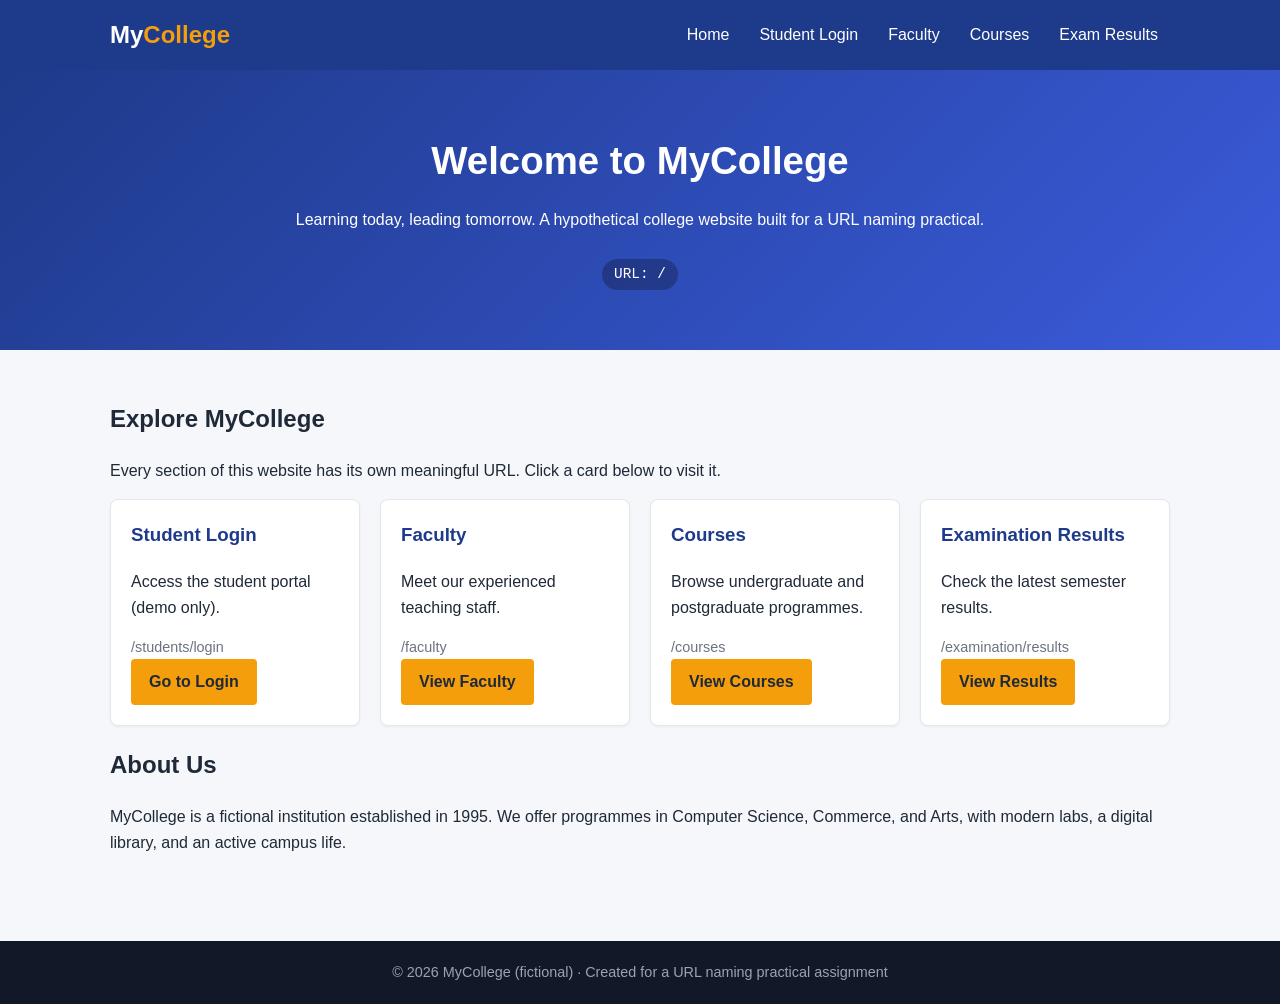
<file: index.html>
<!DOCTYPE html>
<html lang="en">
<head>
  <meta charset="UTF-8">
  <meta name="viewport" content="width=device-width, initial-scale=1.0">
  <title>Home | MyCollege</title>
  <link rel="stylesheet" href="/css/style.css">
</head>
<body>
  <header class="site-header">
    <div class="header-inner">
      <a href="/" class="logo">My<span>College</span></a>
      <button class="nav-toggle" aria-label="Toggle menu">&#9776;</button>
      <nav class="main-nav">
        <ul>
          <li><a href="/">Home</a></li>
          <li><a href="/students/login">Student Login</a></li>
          <li><a href="/faculty">Faculty</a></li>
          <li><a href="/courses">Courses</a></li>
          <li><a href="/examination/results">Exam Results</a></li>
        </ul>
      </nav>
    </div>
  </header>

  <section class="hero">
    <h1>Welcome to MyCollege</h1>
    <p>Learning today, leading tomorrow. A hypothetical college website built for a URL naming practical.</p>
    <span class="url-badge">URL: /</span>
  </section>

  <main>
    <h2>Explore MyCollege</h2>
    <p>Every section of this website has its own meaningful URL. Click a card below to visit it.</p>

    <div class="cards">
      <div class="card">
        <h3>Student Login</h3>
        <p>Access the student portal (demo only).</p>
        <p class="meta">/students/login</p>
        <a class="btn" href="/students/login">Go to Login</a>
      </div>
      <div class="card">
        <h3>Faculty</h3>
        <p>Meet our experienced teaching staff.</p>
        <p class="meta">/faculty</p>
        <a class="btn" href="/faculty">View Faculty</a>
      </div>
      <div class="card">
        <h3>Courses</h3>
        <p>Browse undergraduate and postgraduate programmes.</p>
        <p class="meta">/courses</p>
        <a class="btn" href="/courses">View Courses</a>
      </div>
      <div class="card">
        <h3>Examination Results</h3>
        <p>Check the latest semester results.</p>
        <p class="meta">/examination/results</p>
        <a class="btn" href="/examination/results">View Results</a>
      </div>
    </div>

    <h2>About Us</h2>
    <p>
      MyCollege is a fictional institution established in 1995. We offer programmes in
      Computer Science, Commerce, and Arts, with modern labs, a digital library, and an
      active campus life.
    </p>
  </main>

  <footer class="site-footer">
    &copy; <span id="year">2026</span> MyCollege (fictional) &middot; Created for a URL naming practical assignment
  </footer>

  <script src="/js/main.js"></script>
</body>
</html>
</file>
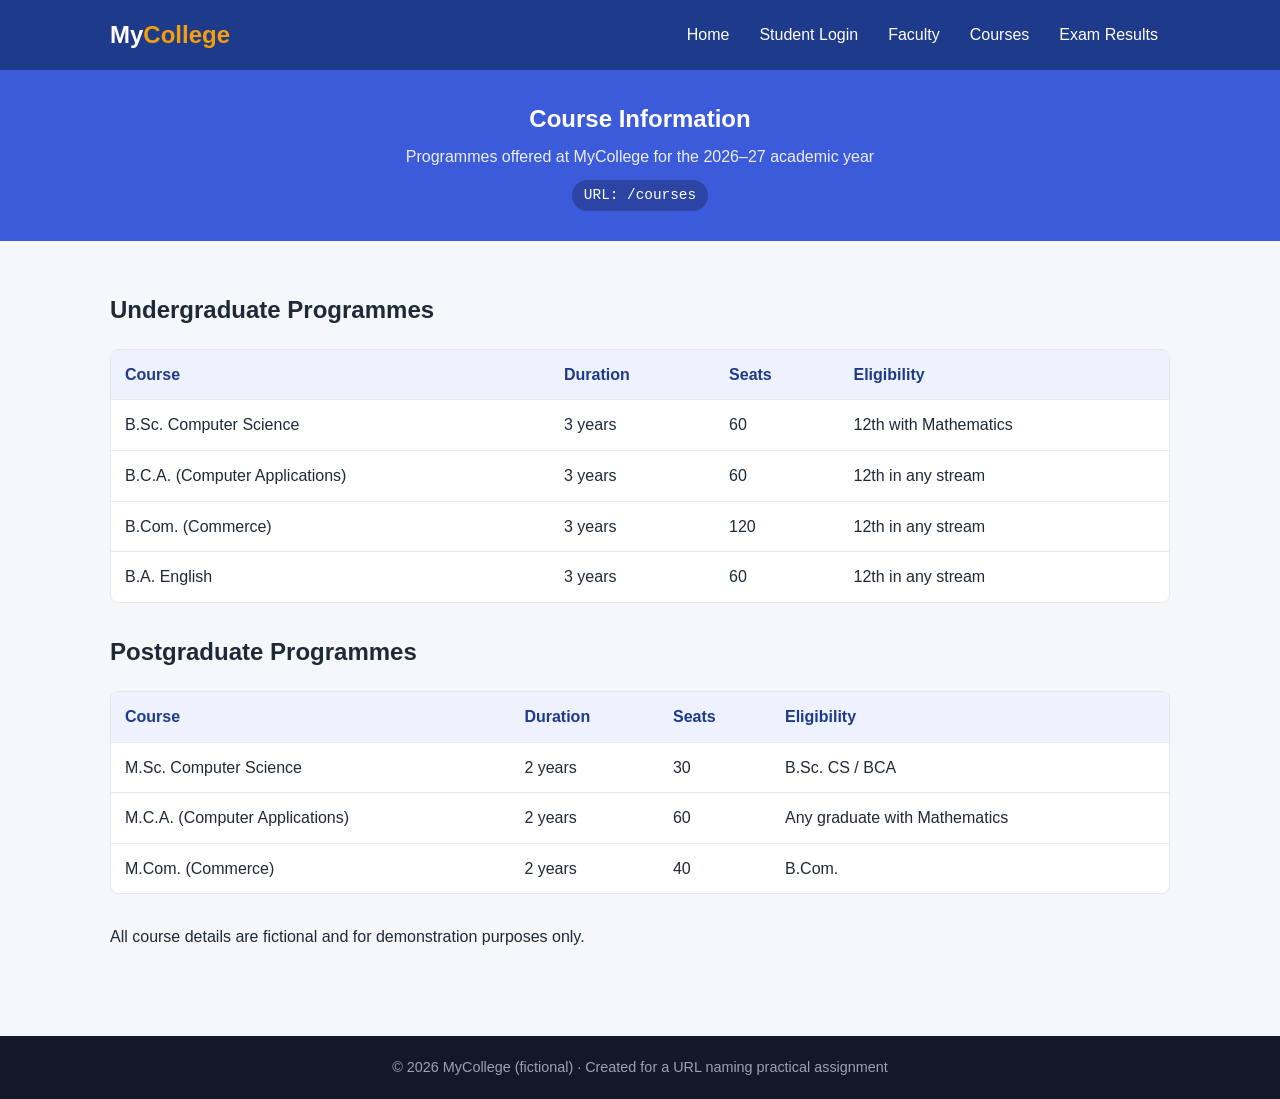
<file: courses/index.html>
<!DOCTYPE html>
<html lang="en">
<head>
  <meta charset="UTF-8">
  <meta name="viewport" content="width=device-width, initial-scale=1.0">
  <title>Courses | MyCollege</title>
  <link rel="stylesheet" href="/css/style.css">
</head>
<body>
  <header class="site-header">
    <div class="header-inner">
      <a href="/" class="logo">My<span>College</span></a>
      <button class="nav-toggle" aria-label="Toggle menu">&#9776;</button>
      <nav class="main-nav">
        <ul>
          <li><a href="/">Home</a></li>
          <li><a href="/students/login">Student Login</a></li>
          <li><a href="/faculty">Faculty</a></li>
          <li><a href="/courses">Courses</a></li>
          <li><a href="/examination/results">Exam Results</a></li>
        </ul>
      </nav>
    </div>
  </header>

  <section class="page-title">
    <h1>Course Information</h1>
    <p>Programmes offered at MyCollege for the 2026&ndash;27 academic year</p>
    <span class="url-badge">URL: /courses</span>
  </section>

  <main>
    <h2>Undergraduate Programmes</h2>
    <div class="table-wrap">
      <table>
        <thead>
          <tr><th>Course</th><th>Duration</th><th>Seats</th><th>Eligibility</th></tr>
        </thead>
        <tbody>
          <tr><td>B.Sc. Computer Science</td><td>3 years</td><td>60</td><td>12th with Mathematics</td></tr>
          <tr><td>B.C.A. (Computer Applications)</td><td>3 years</td><td>60</td><td>12th in any stream</td></tr>
          <tr><td>B.Com. (Commerce)</td><td>3 years</td><td>120</td><td>12th in any stream</td></tr>
          <tr><td>B.A. English</td><td>3 years</td><td>60</td><td>12th in any stream</td></tr>
        </tbody>
      </table>
    </div>

    <h2>Postgraduate Programmes</h2>
    <div class="table-wrap">
      <table>
        <thead>
          <tr><th>Course</th><th>Duration</th><th>Seats</th><th>Eligibility</th></tr>
        </thead>
        <tbody>
          <tr><td>M.Sc. Computer Science</td><td>2 years</td><td>30</td><td>B.Sc. CS / BCA</td></tr>
          <tr><td>M.C.A. (Computer Applications)</td><td>2 years</td><td>60</td><td>Any graduate with Mathematics</td></tr>
          <tr><td>M.Com. (Commerce)</td><td>2 years</td><td>40</td><td>B.Com.</td></tr>
        </tbody>
      </table>
    </div>

    <p class="meta">All course details are fictional and for demonstration purposes only.</p>
  </main>

  <footer class="site-footer">
    &copy; <span id="year">2026</span> MyCollege (fictional) &middot; Created for a URL naming practical assignment
  </footer>

  <script src="/js/main.js"></script>
</body>
</html>
</file>
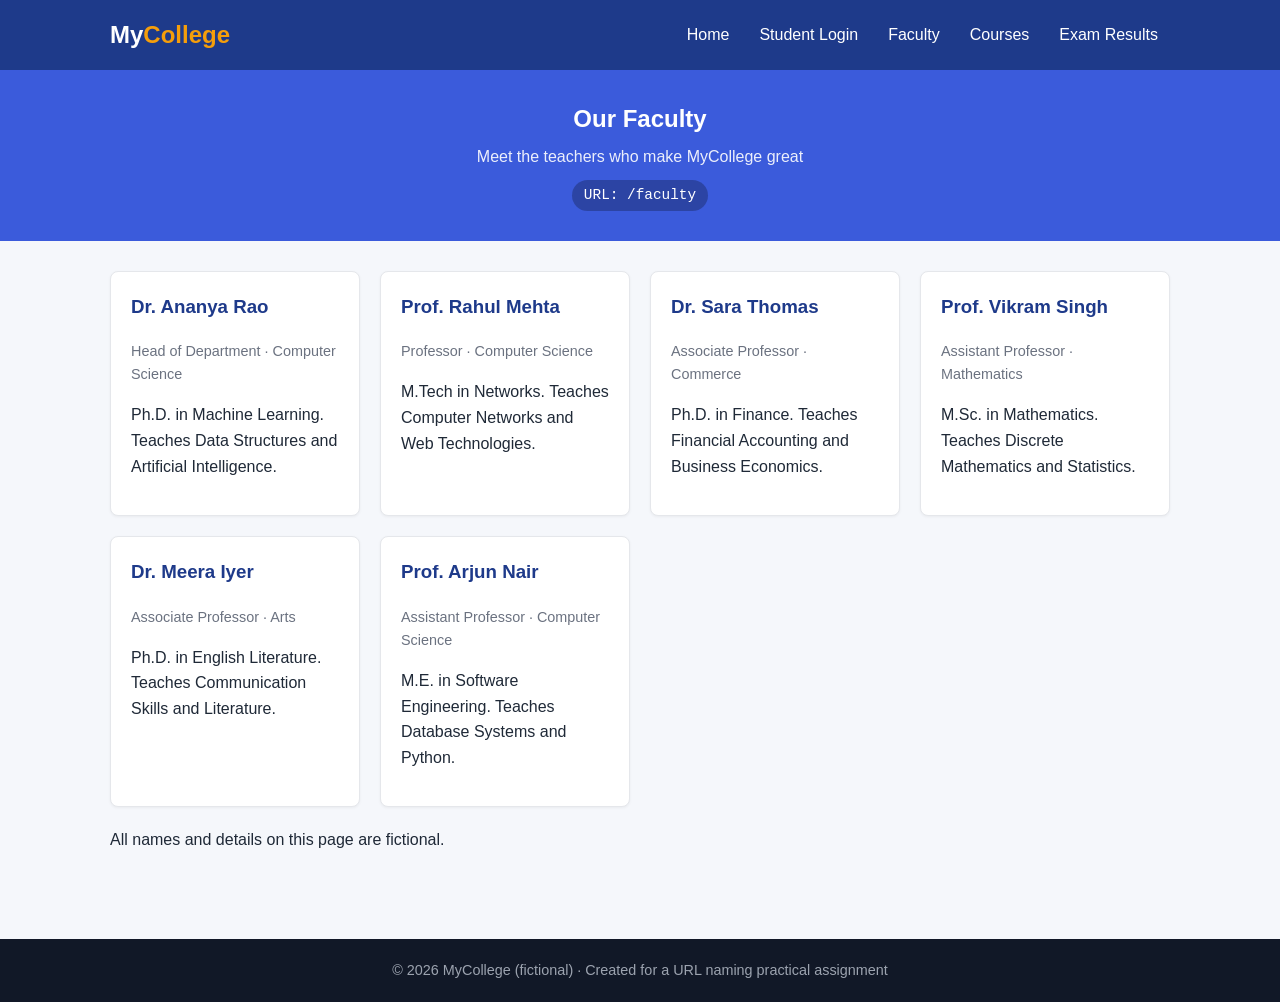
<file: faculty/index.html>
<!DOCTYPE html>
<html lang="en">
<head>
  <meta charset="UTF-8">
  <meta name="viewport" content="width=device-width, initial-scale=1.0">
  <title>Faculty | MyCollege</title>
  <link rel="stylesheet" href="/css/style.css">
</head>
<body>
  <header class="site-header">
    <div class="header-inner">
      <a href="/" class="logo">My<span>College</span></a>
      <button class="nav-toggle" aria-label="Toggle menu">&#9776;</button>
      <nav class="main-nav">
        <ul>
          <li><a href="/">Home</a></li>
          <li><a href="/students/login">Student Login</a></li>
          <li><a href="/faculty">Faculty</a></li>
          <li><a href="/courses">Courses</a></li>
          <li><a href="/examination/results">Exam Results</a></li>
        </ul>
      </nav>
    </div>
  </header>

  <section class="page-title">
    <h1>Our Faculty</h1>
    <p>Meet the teachers who make MyCollege great</p>
    <span class="url-badge">URL: /faculty</span>
  </section>

  <main>
    <div class="cards">
      <div class="card">
        <h3>Dr. Ananya Rao</h3>
        <p class="meta">Head of Department &middot; Computer Science</p>
        <p>Ph.D. in Machine Learning. Teaches Data Structures and Artificial Intelligence.</p>
      </div>
      <div class="card">
        <h3>Prof. Rahul Mehta</h3>
        <p class="meta">Professor &middot; Computer Science</p>
        <p>M.Tech in Networks. Teaches Computer Networks and Web Technologies.</p>
      </div>
      <div class="card">
        <h3>Dr. Sara Thomas</h3>
        <p class="meta">Associate Professor &middot; Commerce</p>
        <p>Ph.D. in Finance. Teaches Financial Accounting and Business Economics.</p>
      </div>
      <div class="card">
        <h3>Prof. Vikram Singh</h3>
        <p class="meta">Assistant Professor &middot; Mathematics</p>
        <p>M.Sc. in Mathematics. Teaches Discrete Mathematics and Statistics.</p>
      </div>
      <div class="card">
        <h3>Dr. Meera Iyer</h3>
        <p class="meta">Associate Professor &middot; Arts</p>
        <p>Ph.D. in English Literature. Teaches Communication Skills and Literature.</p>
      </div>
      <div class="card">
        <h3>Prof. Arjun Nair</h3>
        <p class="meta">Assistant Professor &middot; Computer Science</p>
        <p>M.E. in Software Engineering. Teaches Database Systems and Python.</p>
      </div>
    </div>
    <p class="meta" style="margin-top:20px">All names and details on this page are fictional.</p>
  </main>

  <footer class="site-footer">
    &copy; <span id="year">2026</span> MyCollege (fictional) &middot; Created for a URL naming practical assignment
  </footer>

  <script src="/js/main.js"></script>
</body>
</html>
</file>
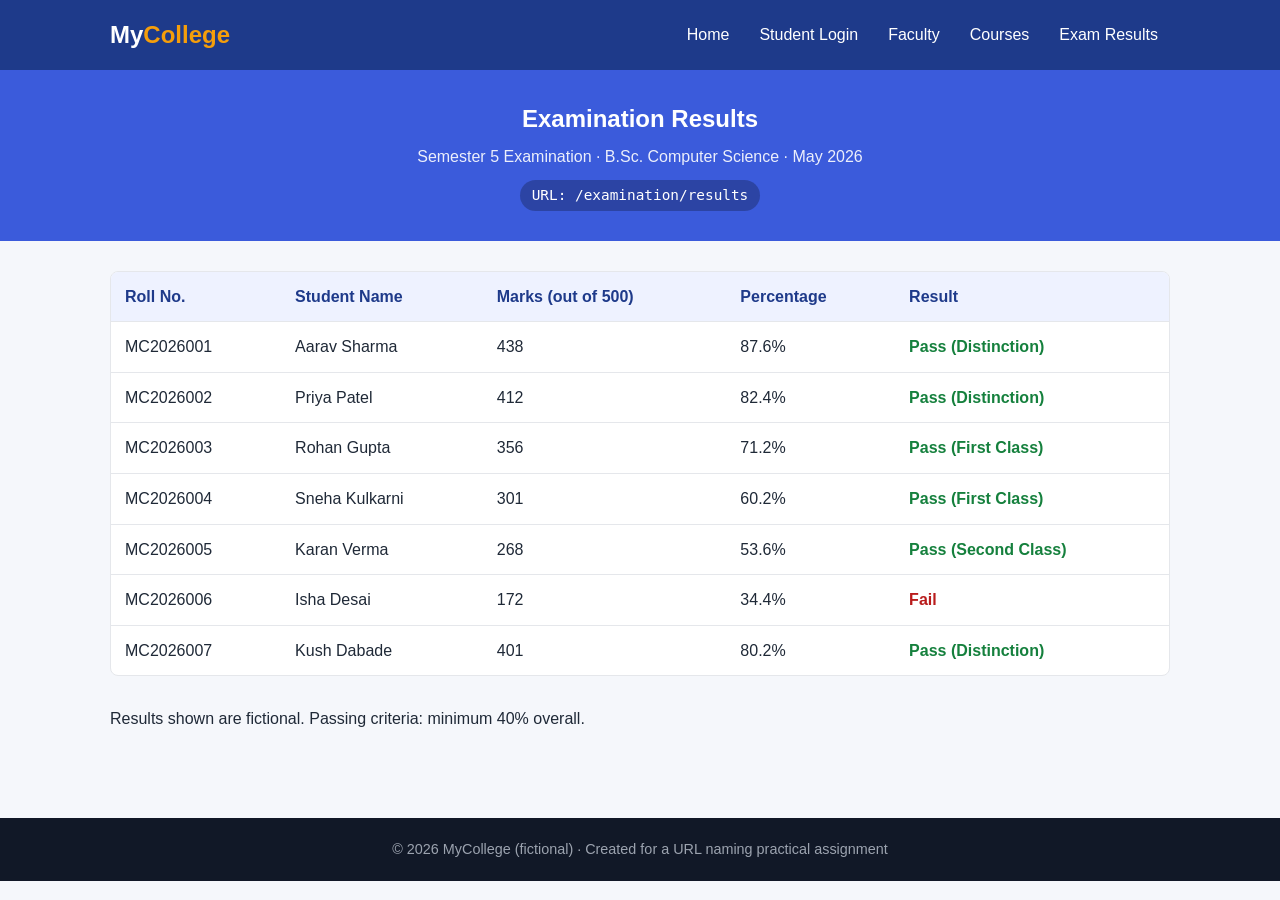
<file: examination/results/index.html>
<!DOCTYPE html>
<html lang="en">
<head>
  <meta charset="UTF-8">
  <meta name="viewport" content="width=device-width, initial-scale=1.0">
  <title>Examination Results | MyCollege</title>
  <link rel="stylesheet" href="/css/style.css">
</head>
<body>
  <header class="site-header">
    <div class="header-inner">
      <a href="/" class="logo">My<span>College</span></a>
      <button class="nav-toggle" aria-label="Toggle menu">&#9776;</button>
      <nav class="main-nav">
        <ul>
          <li><a href="/">Home</a></li>
          <li><a href="/students/login">Student Login</a></li>
          <li><a href="/faculty">Faculty</a></li>
          <li><a href="/courses">Courses</a></li>
          <li><a href="/examination/results">Exam Results</a></li>
        </ul>
      </nav>
    </div>
  </header>

  <section class="page-title">
    <h1>Examination Results</h1>
    <p>Semester 5 Examination &middot; B.Sc. Computer Science &middot; May 2026</p>
    <span class="url-badge">URL: /examination/results</span>
  </section>

  <main>
    <div class="table-wrap results-table">
      <table>
        <thead>
          <tr><th>Roll No.</th><th>Student Name</th><th>Marks (out of 500)</th><th>Percentage</th><th>Result</th></tr>
        </thead>
        <tbody>
          <tr><td>MC2026001</td><td>Aarav Sharma</td><td>438</td><td>87.6%</td><td class="pass">Pass (Distinction)</td></tr>
          <tr><td>MC2026002</td><td>Priya Patel</td><td>412</td><td>82.4%</td><td class="pass">Pass (Distinction)</td></tr>
          <tr><td>MC2026003</td><td>Rohan Gupta</td><td>356</td><td>71.2%</td><td class="pass">Pass (First Class)</td></tr>
          <tr><td>MC2026004</td><td>Sneha Kulkarni</td><td>301</td><td>60.2%</td><td class="pass">Pass (First Class)</td></tr>
          <tr><td>MC2026005</td><td>Karan Verma</td><td>268</td><td>53.6%</td><td class="pass">Pass (Second Class)</td></tr>
          <tr><td>MC2026006</td><td>Isha Desai</td><td>172</td><td>34.4%</td><td class="fail">Fail</td></tr>
          <tr><td>MC2026007</td><td>Kush Dabade</td><td>401</td><td>80.2%</td><td class="pass">Pass (Distinction)</td></tr>
        </tbody>
      </table>
    </div>

    <p class="meta">Results shown are fictional. Passing criteria: minimum 40% overall.</p>
  </main>

  <footer class="site-footer">
    &copy; <span id="year">2026</span> MyCollege (fictional) &middot; Created for a URL naming practical assignment
  </footer>

  <script src="/js/main.js"></script>
</body>
</html>
</file>
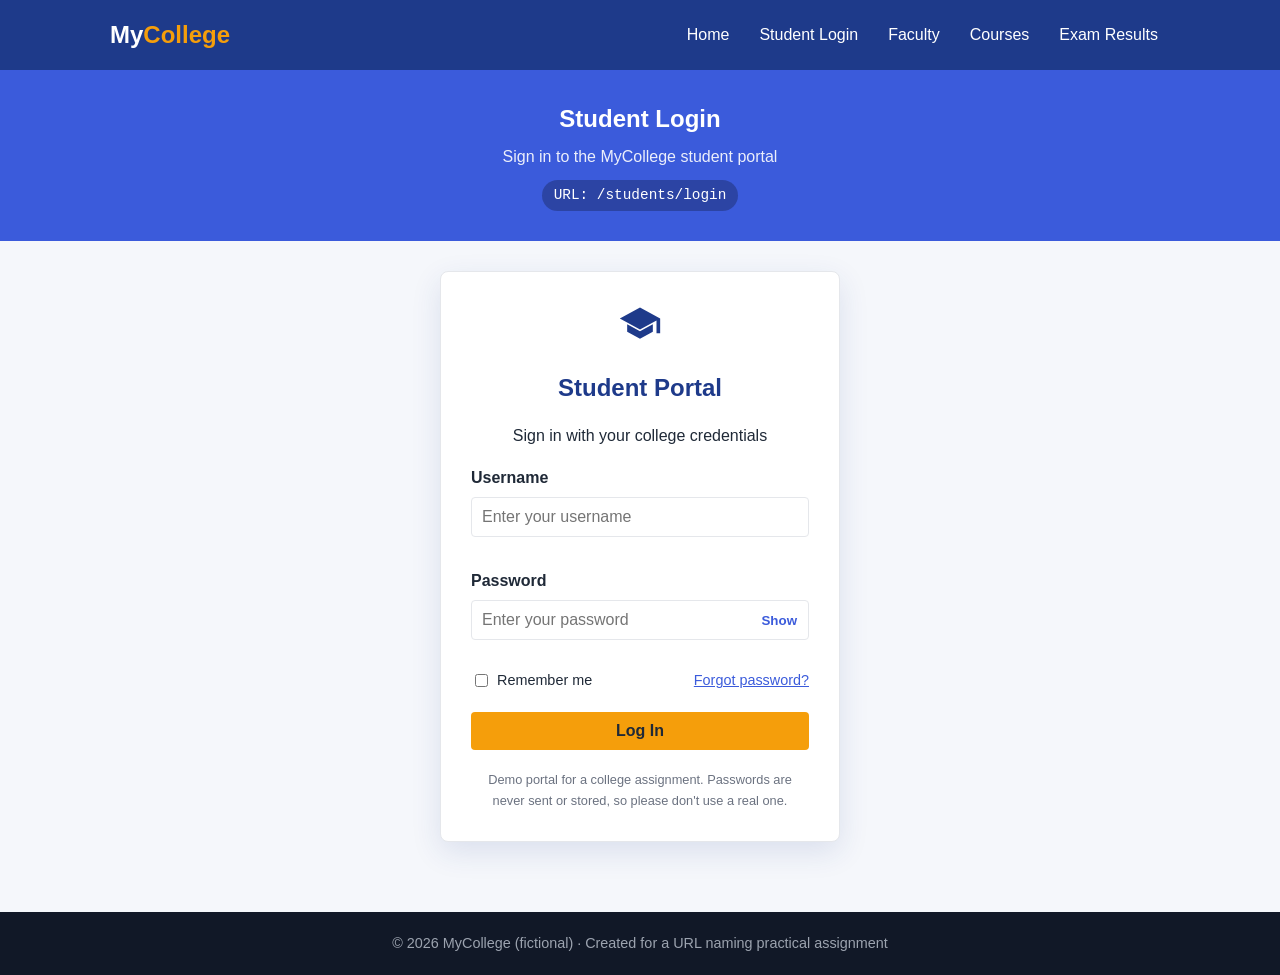
<file: students/login/index.html>
<!DOCTYPE html>
<html lang="en">
<head>
  <meta charset="UTF-8">
  <meta name="viewport" content="width=device-width, initial-scale=1.0">
  <title>Student Login | MyCollege</title>
  <link rel="stylesheet" href="/css/style.css">
</head>
<body>
  <header class="site-header">
    <div class="header-inner">
      <a href="/" class="logo">My<span>College</span></a>
      <button class="nav-toggle" aria-label="Toggle menu">&#9776;</button>
      <nav class="main-nav">
        <ul>
          <li><a href="/">Home</a></li>
          <li><a href="/students/login">Student Login</a></li>
          <li><a href="/faculty">Faculty</a></li>
          <li><a href="/courses">Courses</a></li>
          <li><a href="/examination/results">Exam Results</a></li>
        </ul>
      </nav>
    </div>
  </header>

  <section class="page-title">
    <h1>Student Login</h1>
    <p>Sign in to the MyCollege student portal</p>
    <span class="url-badge">URL: /students/login</span>
  </section>

  <main>
    <div class="login-box">
      <div class="login-head">
        <div class="login-icon"><svg width="44" height="44" viewBox="0 0 24 24" fill="#1e3a8a" aria-hidden="true"><path d="M12 3 1 9l11 6 9-4.9V17h2V9L12 3zm-7 9.2v4L12 20l7-3.8v-4L12 16l-7-3.8z"/></svg></div>
        <h2>Student Portal</h2>
        <p class="meta">Sign in with your college credentials</p>
      </div>

      <!-- Shown instead of the form when a student is already "logged in" -->
      <div id="already-logged-in" hidden>
        <p class="alert success">You are signed in as <strong id="current-student"></strong>.</p>
        <a class="btn full" href="/examination/results">Go to My Results</a>
        <button type="button" class="btn-outline full" id="logout-here">Log Out</button>
      </div>

      <p id="login-message" class="alert" hidden></p>

      <form id="login-form" novalidate>
        <label for="student-id">Username</label>
        <input type="text" id="student-id" placeholder="Enter your username" autocomplete="off">
        <p class="field-error" id="id-error"></p>

        <label for="password">Password</label>
        <div class="password-wrap">
          <input type="password" id="password" placeholder="Enter your password" autocomplete="off">
          <button type="button" class="show-pass" id="show-pass">Show</button>
        </div>
        <p class="field-error" id="pass-error"></p>

        <div class="login-options">
          <label class="remember"><input type="checkbox" id="remember"> Remember me</label>
          <a href="#" id="forgot-link">Forgot password?</a>
        </div>

        <button type="submit" class="btn full" id="login-btn">
          <span class="spinner"></span>
          <span class="btn-text">Log In</span>
        </button>
      </form>

      <p class="demo-note">
        Demo portal for a college assignment. Passwords are never sent or
        stored, so please don't use a real one.
      </p>
    </div>
  </main>

  <footer class="site-footer">
    &copy; <span id="year">2026</span> MyCollege (fictional) &middot; Created for a URL naming practical assignment
  </footer>

  <script src="/js/main.js"></script>
</body>
</html>
</file>
<file: css/style.css>
/* MyCollege - shared styles for all pages */

:root {
  --primary: #1e3a8a;
  --primary-light: #3b5bdb;
  --accent: #f59e0b;
  --text: #1f2937;
  --muted: #6b7280;
  --bg: #f5f7fb;
  --card: #ffffff;
  --border: #e5e7eb;
}

* {
  box-sizing: border-box;
}

body {
  margin: 0;
  font-family: "Segoe UI", Roboto, Arial, sans-serif;
  color: var(--text);
  background: var(--bg);
  line-height: 1.6;
}

a {
  color: var(--primary-light);
}

/* ---------- Header & navigation ---------- */

.site-header {
  background: var(--primary);
  color: #fff;
}

.header-inner {
  max-width: 1100px;
  margin: 0 auto;
  padding: 14px 20px;
  display: flex;
  align-items: center;
  justify-content: space-between;
  flex-wrap: wrap;
  gap: 10px;
}

.logo {
  color: #fff;
  text-decoration: none;
  font-size: 1.5rem;
  font-weight: 700;
}

.logo span {
  color: var(--accent);
}

.nav-toggle {
  display: none;
  background: none;
  border: 1px solid rgba(255, 255, 255, 0.5);
  color: #fff;
  font-size: 1.2rem;
  padding: 4px 10px;
  border-radius: 4px;
  cursor: pointer;
}

.main-nav ul {
  list-style: none;
  margin: 0;
  padding: 0;
  display: flex;
  gap: 6px;
  flex-wrap: wrap;
}

.main-nav a {
  color: #fff;
  text-decoration: none;
  padding: 8px 12px;
  border-radius: 4px;
  display: block;
}

.main-nav a:hover,
.main-nav a.active {
  background: rgba(255, 255, 255, 0.15);
}

.main-nav a.active {
  border-bottom: 2px solid var(--accent);
}

/* ---------- Page layout ---------- */

.hero {
  background: linear-gradient(135deg, var(--primary), var(--primary-light));
  color: #fff;
  text-align: center;
  padding: 60px 20px;
}

.hero h1 {
  margin: 0 0 10px;
  font-size: 2.4rem;
}

.page-title {
  background: var(--primary-light);
  color: #fff;
  padding: 30px 20px;
  text-align: center;
}

.page-title h1 {
  margin: 0;
}

.page-title p {
  margin: 6px 0 0;
  opacity: 0.9;
}

.url-badge {
  display: inline-block;
  margin-top: 10px;
  background: rgba(0, 0, 0, 0.25);
  padding: 4px 12px;
  border-radius: 20px;
  font-family: Consolas, monospace;
  font-size: 0.9rem;
}

main {
  max-width: 1100px;
  margin: 0 auto;
  padding: 30px 20px;
}

.cards {
  display: grid;
  grid-template-columns: repeat(auto-fit, minmax(230px, 1fr));
  gap: 20px;
}

.card {
  background: var(--card);
  border: 1px solid var(--border);
  border-radius: 8px;
  padding: 20px;
  box-shadow: 0 1px 3px rgba(0, 0, 0, 0.05);
}

.card h3 {
  margin-top: 0;
  color: var(--primary);
}

.card .meta {
  color: var(--muted);
  font-size: 0.9rem;
  margin: 0;
}

.btn {
  display: inline-block;
  background: var(--accent);
  color: #1f2937;
  padding: 10px 18px;
  border: none;
  border-radius: 4px;
  text-decoration: none;
  font-weight: 600;
  cursor: pointer;
  font-size: 1rem;
}

.btn:hover {
  filter: brightness(0.95);
}

/* ---------- Tables ---------- */

.table-wrap {
  overflow-x: auto;
  background: var(--card);
  border: 1px solid var(--border);
  border-radius: 8px;
  margin-bottom: 30px;
}

table {
  width: 100%;
  border-collapse: collapse;
  min-width: 500px;
}

th,
td {
  text-align: left;
  padding: 12px 14px;
  border-bottom: 1px solid var(--border);
}

th {
  background: #eef2ff;
  color: var(--primary);
}

tr:last-child td {
  border-bottom: none;
}

.pass {
  color: #15803d;
  font-weight: 600;
}

.fail {
  color: #b91c1c;
  font-weight: 600;
}

/* ---------- Login form ---------- */

.login-box {
  max-width: 400px;
  margin: 0 auto;
  background: var(--card);
  border: 1px solid var(--border);
  border-radius: 8px;
  padding: 30px;
}

.login-box label {
  display: block;
  margin: 14px 0 6px;
  font-weight: 600;
}

.login-box input {
  width: 100%;
  padding: 10px;
  border: 1px solid var(--border);
  border-radius: 4px;
  font-size: 1rem;
}

.login-box {
  box-shadow: 0 10px 30px rgba(30, 58, 138, 0.12);
}

.login-head {
  text-align: center;
  margin-bottom: 10px;
}

.login-head h2 {
  margin: 6px 0 2px;
  color: var(--primary);
}

.login-icon {
  font-size: 2.4rem;
}

.login-box input:focus {
  outline: none;
  border-color: var(--primary-light);
  box-shadow: 0 0 0 3px rgba(59, 91, 219, 0.2);
}

.login-box input.invalid {
  border-color: #dc2626;
}

.field-error {
  color: #dc2626;
  font-size: 0.85rem;
  margin: 4px 0 0;
  min-height: 1em;
}

.password-wrap {
  position: relative;
}

.password-wrap input {
  padding-right: 64px;
}

.show-pass {
  position: absolute;
  right: 6px;
  top: 50%;
  transform: translateY(-50%);
  background: none;
  border: none;
  color: var(--primary-light);
  font-weight: 600;
  cursor: pointer;
}

.login-options {
  display: flex;
  justify-content: space-between;
  align-items: center;
  margin-top: 12px;
  font-size: 0.9rem;
}

.login-box .remember {
  display: flex;
  align-items: center;
  gap: 6px;
  margin: 0;
  font-weight: normal;
}

.login-box .remember input {
  width: auto;
}

.full {
  width: 100%;
  margin-top: 20px;
  text-align: center;
}

.btn-outline {
  display: block;
  background: none;
  border: 1px solid var(--primary-light);
  color: var(--primary-light);
  padding: 10px 18px;
  border-radius: 4px;
  font-size: 1rem;
  font-weight: 600;
  cursor: pointer;
  margin-top: 10px;
}

/* Login button states: loading spinner and success */
#login-btn {
  display: flex;
  align-items: center;
  justify-content: center;
  gap: 10px;
  transition: background 0.3s;
}

#login-btn:disabled {
  cursor: wait;
}

.spinner {
  display: none;
  width: 18px;
  height: 18px;
  border: 3px solid rgba(0, 0, 0, 0.2);
  border-top-color: #1f2937;
  border-radius: 50%;
  animation: spin 0.8s linear infinite;
}

#login-btn.loading .spinner {
  display: inline-block;
}

#login-btn.success {
  background: #16a34a;
  color: #fff;
}

@keyframes spin {
  to {
    transform: rotate(360deg);
  }
}

/* Shake the form when there is an error */
.shake {
  animation: shake 0.4s;
}

@keyframes shake {
  25% { transform: translateX(-8px); }
  50% { transform: translateX(8px); }
  75% { transform: translateX(-4px); }
}

.alert {
  padding: 10px 14px;
  border-radius: 4px;
  font-size: 0.9rem;
  background: #eef2ff;
  border: 1px solid #c7d2fe;
  color: var(--primary);
}

.alert.success {
  background: #dcfce7;
  border-color: #86efac;
  color: #166534;
}

.demo-note {
  margin: 20px 0 0;
  font-size: 0.8rem;
  color: var(--muted);
  text-align: center;
}

/* ---------- Logged-in student (header chip, results banner) ---------- */

.user-chip {
  display: flex;
  align-items: center;
  gap: 8px;
  color: #fff;
  padding: 4px 4px 4px 12px;
  background: rgba(255, 255, 255, 0.12);
  border-radius: 20px;
}

.user-chip button {
  background: var(--accent);
  border: none;
  border-radius: 14px;
  padding: 4px 10px;
  font-weight: 600;
  cursor: pointer;
}

.welcome-banner {
  background: #dcfce7;
  border: 1px solid #86efac;
  color: #166534;
  padding: 12px 16px;
  border-radius: 8px;
  margin-bottom: 20px;
}

tr.my-row td {
  background: #fef9c3;
  font-weight: 600;
}

/* ---------- Footer ---------- */

.site-footer {
  background: #111827;
  color: #9ca3af;
  text-align: center;
  padding: 20px;
  margin-top: 40px;
  font-size: 0.9rem;
}

/* ---------- Mobile ---------- */

@media (max-width: 760px) {
  .nav-toggle {
    display: block;
  }

  .main-nav {
    display: none;
    width: 100%;
  }

  .main-nav.open {
    display: block;
  }

  .main-nav ul {
    flex-direction: column;
  }

  .hero h1 {
    font-size: 1.8rem;
  }
}

.alert.error {
  background: #fee2e2;
  border-color: #fca5a5;
  color: #991b1b;
}
</file>
